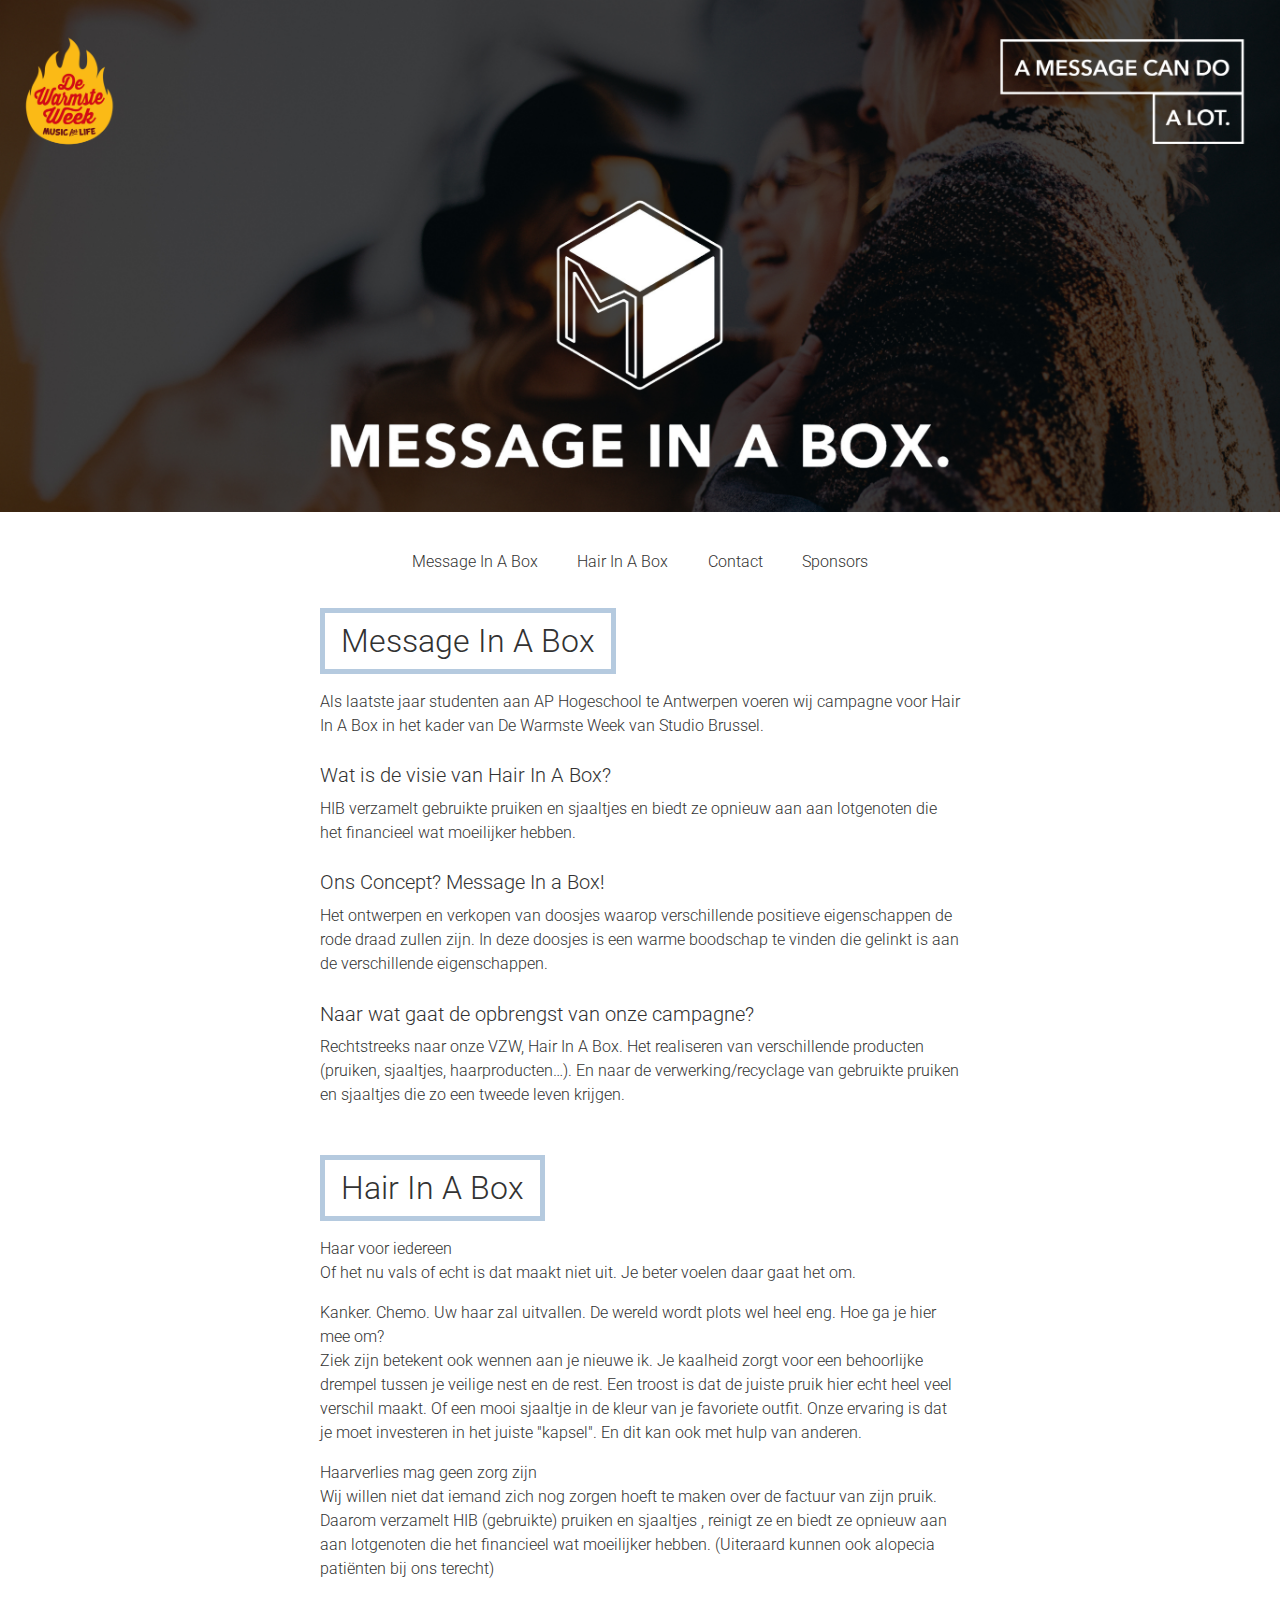
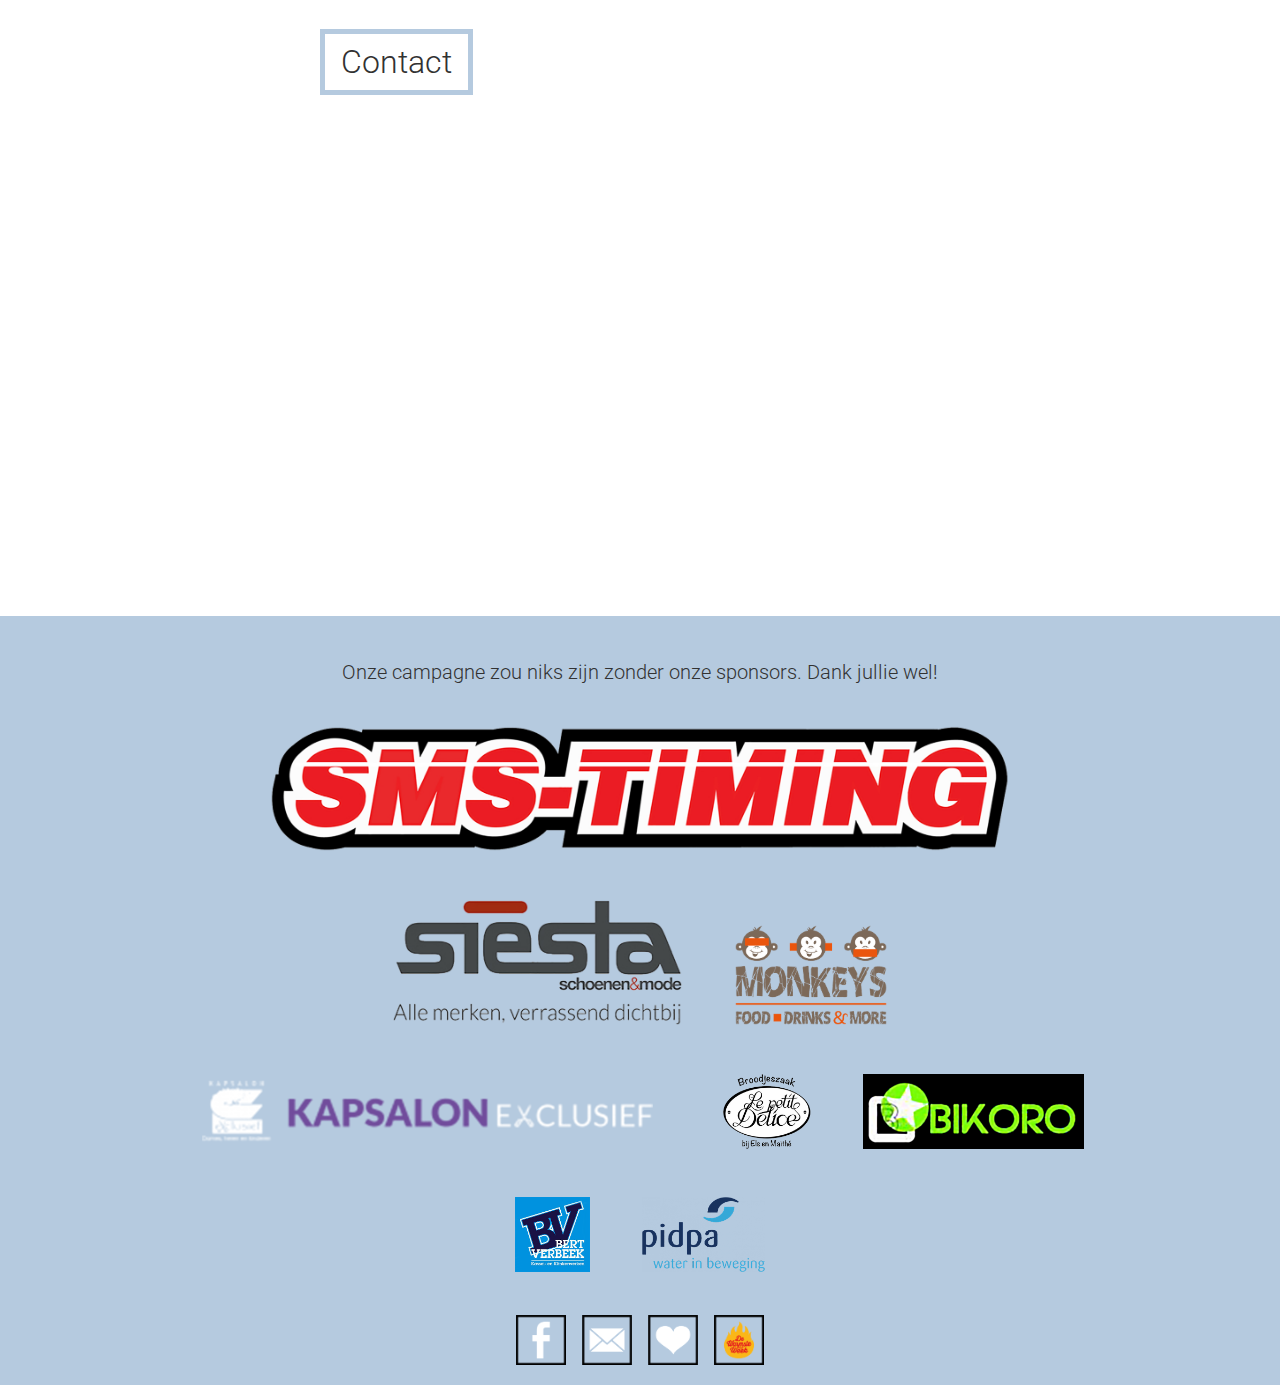
<file: index.html>
<!doctype html>
<html>
    	<head>
        		<title>Message In A Box</title>
        		<meta charset="utf-8">
        		<meta name="viewport" content="width=device-width, initial-scale=1.0">
						<meta name="pinterest" content="nopin">
        		<link rel="stylesheet" type="text/css" href="assets/stylesheets/reset.css">
        		<link rel="stylesheet" type="text/css" href="assets/stylesheets/application.css">
        		<link rel="shortcut icon" href="assets/Fotos/favicon.png"/>
        		<link href="https://fonts.googleapis.com/css?family=Roboto" rel="stylesheet">
      </head>
    	<body>
            <header>
                  <img id="banner_top_pagina" src="assets/Fotos/facebook_banner_groot.jpg" alt="MIB_banner"
                  class="banner_grote_letters">
                  <img id="banner_top_pagina" src="assets/Fotos/facebook_banner_klein.jpg" alt="MIB_banner"  class="banner_kleine_letters">
                  <img id="banner_top_pagina" src="assets/Fotos/facebook_banner_leeg.jpg" alt="MIB_banner"  class="banner_geen_letters">
                  <nav id="navigatie_grote_pagina">
                        <ul>
                              <li><a href="#MIB">Message In A Box</a></li>
                              <li><a href="#HIB">Hair In A Box</a></li>
                              <li><a href="#contact">Contact</a></li>
                              <li><a href="#scrollensponsors">Sponsors</a></li>
                        </ul>
                  </nav>
                  <nav id="navigatie_kleine_pagina">
                        <div class="menu">
                              <div class="streepje bovenstestreepje"></div>
                              <div class="streepje middelstestreepje"></div>
                              <div class="streepje onderstestreepje"></div>
                        </div>
                        <div class="navkleinscherm">
                              <ul>
                                    <li><a href="#MIB">Message In A Box</a></li>
                                    <li><a href="#HIB">Hair In A Box</a></li>
                                    <li><a href="#contact">Contact</a></li>
                                    <li><a href="#scrollensponsors">Sponsors</a></li>
                              </ul>
                        </div>
                  </nav>
            </header>
            <main>
                  <div id="MIB">
                        <h1 class="eerstetitel">
                              Message In A Box
                        </h1>
                        <p>
                          Als laatste jaar studenten aan AP Hogeschool te Antwerpen voeren wij campagne voor Hair In A Box in het kader van De Warmste Week van Studio Brussel.
                        </p>
                        <h2>
                          Wat is de visie van Hair In A Box?
                        </h2>
                        <p>
                          HIB verzamelt gebruikte pruiken en sjaaltjes en biedt ze opnieuw aan aan lotgenoten die het financieel wat moeilijker hebben.
                        </p>
                        <h2>
                          Ons Concept? Message In a Box!
                        </h2>
                        <p>
                          Het ontwerpen en verkopen van doosjes waarop verschillende positieve eigenschappen de rode draad zullen zijn. In deze doosjes is een warme boodschap te vinden die gelinkt is aan de verschillende eigenschappen.
                        </p>
                        <h2>
                          Naar wat gaat de opbrengst van onze campagne?
                        </h2>
                        <p>
                          Rechtstreeks naar onze VZW, Hair In A Box. Het realiseren van verschillende producten (pruiken, sjaaltjes, haarproducten…). En naar de verwerking/recyclage van gebruikte pruiken en sjaaltjes die zo een tweede leven krijgen.
                        </p>
                  </div>
                  <div id="HIB">
                        <h1>
                              Hair In A Box
                        </h1>
                        <p>
                              Haar voor iedereen<br>
                              Of het nu vals of echt is dat maakt niet uit. Je beter voelen daar gaat het om.
                        </p>
                        <p>
                              Kanker. Chemo. Uw haar zal uitvallen. De wereld wordt plots wel heel eng. Hoe ga je hier mee om?<br>
                              Ziek zijn betekent ook wennen aan je nieuwe ik. Je kaalheid zorgt voor een behoorlijke drempel tussen je veilige nest en de rest. Een troost is dat de juiste pruik hier echt heel veel verschil maakt. Of een mooi sjaaltje in de kleur van je favoriete outfit. Onze ervaring is dat je moet investeren in het juiste "kapsel". En dit kan ook met hulp van anderen.
                        </p>
                        <p>
                              Haarverlies mag geen zorg zijn<br>
                              Wij willen niet dat iemand zich nog zorgen hoeft te maken over de factuur van zijn pruik. Daarom verzamelt HIB (gebruikte) pruiken en sjaaltjes , reinigt ze en biedt ze opnieuw aan aan lotgenoten die het financieel wat moeilijker hebben. (Uiteraard kunnen ook alopecia patiënten bij ons terecht)
                        </p>
                  </div>
                  <div id="contact">
                        <h1>
                              Contact
                        </h1>
                        <div class="contactform">
                              <iframe src="https://docs.google.com/forms/d/e/1FAIpQLSdNvt0NkQbdeVgcXEjAuyVd3r3aZLPG-hFRYqPxhn0D_I6WDA/viewform" embedded="true" width="720px" height="1000px" style="background: #FFFFFF;" frameborder="0" marginheight="0" marginwidth="0">Loading...</iframe>
                        </div>
                  </div>
            </main>
            <footer id="scrollensponsors">
                  <h2 class="titelfooter">
                        Onze campagne zou niks zijn zonder onze sponsors. Dank jullie wel!
                  </h2>
                  <div id="sponsors" class="grid" data-isotope='{ "itemSelector": ".grid-item", "layoutMode": "fitRows" }'>
                        <div class="grid-item goud">
                          <a href="http://www.sms-timing.be/"><img src="assets/Fotos/Sponsors/smstiming.png" alt="SMS-Timing"></a>
                        </div>
                        <div class="grid-item goud">
                          <a href="https://www.siesta.be/nl"><img src="assets/Fotos/Sponsors/siesta.png" alt="Siësta"></a>
                        </div>
                        <div class="grid-item zilver">
                          <a href="https://tasatan.wixsite.com/monkeys-antwerpen"><img src="assets/Fotos/Sponsors/monkeys.png" alt="Monkeys"></a>
                        </div>
                        <div class="grid-item brons">
                          <a href="http://kapsalonexclusief.azurewebsites.net/"><img src="assets/Fotos/Sponsors/kapsalonexclusief.png" alt="Kapsalon Exclusief"></a>
                        </div>
                        <div class="grid-item brons">
                          <a href="https://www.facebook.com/Le-petit-D%C3%A9lice-broodjeszaak-meer-1927737790785164/"><img src="assets/Fotos/Sponsors/lepetitdelice.png" alt="Le Petit Delice"></a>
                        </div>
                        <div class="grid-item brons">
                          <a href="https://www.facebook.com/cafebikoro/"><img src="assets/Fotos/Sponsors/bikoro.png" alt="Café Bikoro"></a>
                        </div>
                        <div class="grid-item brons">
                          <a href="http://bertverbeek.be/"><img src="assets/Fotos/Sponsors/bertverbeek.png" alt="Bert Verbeek Bvba"></a>
                        </div>
                        <div class="grid-item">
                          <a href="https://www.pidpa.be/"><img src="assets/Fotos/Sponsors/pidpa.png" alt="Pidpa"></a>
                        </div>
                  </div>
                  <div class="contact">
                        <a href="https://www.facebook.com/MessageInABox/"><img src="assets/Fotos/Contact/contact_facebook.png" alt="contact_facebook"></a>
                        <a href="mailto:messageiabox@gmail.com"><img src="assets/Fotos/Contact/contact_mail.png" alt="contact_mail"></a>
                        <a href="http://www.hairinabox.be/"><img src="assets/Fotos/Contact/hib_website.png" alt="hib_website"></a>
                        <a href="https://dewarmsteweek.stubru.be/goededoelen/hair-in-a-box"><img src="assets/Fotos/Contact/hib_warmsteweek.png" alt="hib_warmsteweek"></a>
                  </div>
            </footer>
      </body>
      <script src='https://code.jquery.com/jquery-3.1.1.min.js'></script>
      <script>window.jQuery || document.write('<script src="assets/javascript/jquery-3.1.1.min.js"><\/script>')</script>
			<script src="assets/javascript/jquery.scrollTo.min.js"></script>
			<script src="assets/javascript/jquery.localScroll.min.js"></script>
      <script src='assets/javascript/script.js'></script>
</html>
</file>
<file: assets/stylesheets/application.css>
* { box-sizing: border-box; }

body {
      font-family: 'Roboto', sans-serif;
      text-align: center;
      font-weight: 300;
      color: rgba(50,50,50,1);
      font-size: 1em;
      line-height: 1.5em;
}
#banner_top_pagina{
      width: 100%;
}
.banner_grote_letters {
  display: none;
  visibility: hidden;
}
.banner_geen_letters {
  display: none;
  visibility: hidden;
}
#navigatie_grote_pagina {
      margin: 1% auto 0% auto;
      display: block;
      visibility: visible;
}
#navigatie_grote_pagina ul li {
      list-style: none;
      display: inline-block;
      padding: 1%;
      border: 5px solid rgba(181,202,223,0);
}
#navigatie_grote_pagina ul li:hover {
      animation: hovernav 1s;
      border: 5px solid rgba(181,202,223,1);
}
#navigatie_grote_pagina ul li a {
      text-decoration: none;
      color: rgba(50,50,50,1);
}


#navigatie_kleine_pagina {
      display: none;
      visibility: hidden;
}
#navigatie_kleine_pagina .menu {
      cursor: pointer;
      z-index: 150;
      float: right;
      position: absolute;
      top: 0;
      right: 0;
      margin: 4.5% 5%;
      border: solid 2px rgba(181,202,223,1);
      padding: 10px;
}
#navigatie_kleine_pagina .menu .streepje {
      background: rgba(255,255,255,1);
      transition: all 0.5s ease;
      width: 27.5px;
      height: 2px;
      z-index: 175;
}
#navigatie_kleine_pagina .menu .bovenstestreepje, #navigatie_kleine_pagina .menu .onderstestreepje {
      margin: 0 auto;
}
#navigatie_kleine_pagina .menu .middelstestreepje {
      margin: 7.5px auto;
}
#navigatie_kleine_pagina .menu.open .bovenstestreepje {
      transform: rotate(45deg);
      margin: 10px 0px 0px 0px;
      width: 35px;
}
#navigatie_kleine_pagina .menu.open .middelstestreepje {
      opacity: 0;
}
#navigatie_kleine_pagina .menu.open .onderstestreepje {
      transform: rotate(-45deg);
      margin: -20px 0px 0px 0px;
      width: 35px;
}
#navigatie_kleine_pagina .navkleinscherm {
      z-index: 125;
      position: fixed;
      top: 0;
      right: 0;
      padding: 50px 6% 10px 0px;
      width: 100%;
      background: linear-gradient(to right, rgba(181,202,223,0.75), rgba(181,202,223,1));
}
#navigatie_kleine_pagina .navkleinscherm:not(.open) {
      visibility: hidden;
      animation-duration: 0.5s;
      animation-fill-mode: both;
      animation-name: slideOutRight;
}
#navigatie_kleine_pagina .navkleinscherm:not(.open) .streepje {
      background: rgba(181,202,223,1);
}
#navigatie_kleine_pagina .navkleinscherm.open {
      visibility: visible;
      animation-duration: 0.5s;
      animation-fill-mode: both;
      animation-name: slideInRight;
}
#navigatie_kleine_pagina .navkleinscherm li {
      list-style-type: none;
      padding: 4.5px 25px;
      text-align: right;
}
#navigatie_kleine_pagina .navkleinscherm li a {
      color: rgba(255, 255, 255, 1);
      text-decoration: none;
      border-right: 2.5px solid transparent;
      padding: 0px;
      transition: border 0.5s, padding 0.5s;
      font-size: 0.9em;
}
#navigatie_kleine_pagina .navkleinscherm li a:hover {
      border-right: 2.5px solid rgba(255,255,255,1);
      padding: 5px 15px;
}
@keyframes slideInRight {
  0% {
    transform: translateX(100%);
    visibility: hidden;
  }
  100% {
    transform: translateX(0%);
    visibility: visible;
  }
}
@keyframes slideOutRight {
  0% {
    transform: translateX(0%);
    visibility: visible;
  }
  100% {
    transform: translateX(100%);
    visibility: hidden;
  }
}



main {
      width: 50%;
      text-align: left;
      margin: 0% auto 5% auto;
}
h1 {
      font-size: 2em;
      margin: 5% 0% 1% 0%;
      border: 5px solid rgba(181,202,223,1);
      padding: 2.5%;
      display: inline-block;
}
h1.eerstetitel {
      margin: 2.5% 0% 1% 0%;
}
h2 {
      font-size: 1.25em;
      margin: 4% 0% 0% 0%;
}
p {
      margin: 1.5% 0% 2.5% 0%;
}
.contactform {
      width: 620px;
      height: 450px;
      margin: 0%;
      box-sizing: border-box;
      overflow: hidden;
}
iframe {
      margin: -320px 0 0 -50px;
}



footer {
      background-color: rgba(181,202,223,1);
      margin: 2.5% auto 0% auto;
      padding: 2.5% 2.5% 1% 2.5%;
      width: 100%;
}
h2.titelfooter {
      margin: 1% 0% 0% 0%;
}
footer img {
      max-width: 100%;
      display: inline-block;
}
.grid {
      max-width: 80%;
      margin: 1.5% auto;
}
.grid:after {
      content: '';
      display: block;
      clear: both;
}
.grid-item {
      display: inline-block;
      width: auto;
      margin: 2.5%;
      height: 75px;
}
.grid .goud {
      height: 125px;
}
.grid .zilver {
      height: 100px;
}
.grid-item img {
      max-width: 100%;
      max-height: 100%;
      background-size: cover;
}
.contact img {
      width: 50px;
      margin: 0% 0.5%;
      display: inline-block;
}


@media only screen and (max-width: 1200px) {
  main {
        width: 70%;
  }
}
@media only screen and (max-width: 1000px) {
  #navigatie_grote_pagina ul li:hover {
        border: 3.5px solid rgba(181,202,223,1);
  }
  h1 {
        font-size: 1.5em;
        padding: 2%;
        margin: 3.5% 0% 1% 0%;
        border: 3.5px solid rgba(181,202,223,1);
  }
  h2 {
        font-size: 1.1em;
        margin: 4% 0% 0% 0%;
  }
  p {
        margin: 1.5% 0% 2.5% 0%;
        font-size: 0.9em;
  }
  .grid-item {
        height: 50px;
  }
  .grid .goud {
        height: 100px;
  }
  .grid .zilver {
        height: 75px;
  }
}
@media only screen and (max-width: 800px) {
  .contactform {
        width: 415px;
        height: 450px;
  }
  .grid {
        max-width: 90%;
        margin: 1.5% auto;
  }
}
@media only screen and (max-width: 700px) {
  .banner_grote_letters {
        display: block;
        visibility: visible;
  }
  .banner_kleine_letters {
        display: none;
        visibility: hidden;
  }
  h1 {
        font-size: 1.25em;
  }
  h2 {
        font-size: 1em;
  }
}
@media only screen and (max-width: 550px) {
  .contactform {
        width: 300px;
  }
  h2.titelfooter {
        margin: 1% 5% 0% 5%;
  }
  .grid .goud {
        height: 75px;
  }
  .grid .zilver {
        height: 50px;
  }
}
@media only screen and (max-width: 500px) {
  .banner_geen_letters {
        display: block;
        visibility: visible;
  }
  .banner_grote_letters {
        display: none;
        visibility: hidden;
  }
  #navigatie_grote_pagina {
        display: none;
        visibility: hidden;
  }
  #navigatie_kleine_pagina {
        display: block;
        visibility: visible;
  }
  main {
        width: 90%;
  }
  h1.eerstetitel {
        margin: 5% 0% 1% 0%;
  }
  h1 {
        font-size: 1.1em;
  }
  p {
        margin: 1.5% 0% 2.5% 0%;
        font-size: 0.8em;
  }
  .contact img {
        width: 25px;
        margin: 0% 0.5%;
  }
}
@media only screen and (max-width: 400px) {
  #navigatie_kleine_pagina .menu {
        border: solid 1px rgba(181,202,223,1);
        padding: 7.5px;
  }
  #navigatie_kleine_pagina .menu .streepje {
        width: 22.5px;
        height: 1px;
  }
  #navigatie_kleine_pagina .menu .middelstestreepje {
        margin: 7px auto;
  }
  #navigatie_kleine_pagina .menu.open .bovenstestreepje {
        margin: 7.5px 0px 0px 0px;
        width: 30px;
  }
  #navigatie_kleine_pagina .menu.open .onderstestreepje {
        margin: -17.5px 0px 0px 0px;
        width: 30px;
  }
  #navigatie_kleine_pagina .navkleinscherm {
        padding: 45px 4% 10px 0px;
  }
  #navigatie_kleine_pagina .navkleinscherm li {
        padding: 3px 25px;
  }
  #navigatie_kleine_pagina .navkleinscherm li a {
        border-right: 1.5px solid transparent;
        font-size: 0.8em;
  }
  #navigatie_kleine_pagina .navkleinscherm li a:hover {
        border-right: 1.5px solid rgba(255,255,255,1);
        padding: 4px 15px;
  }
  .grid .goud {
        height: 50px;
  }
}
</file>
